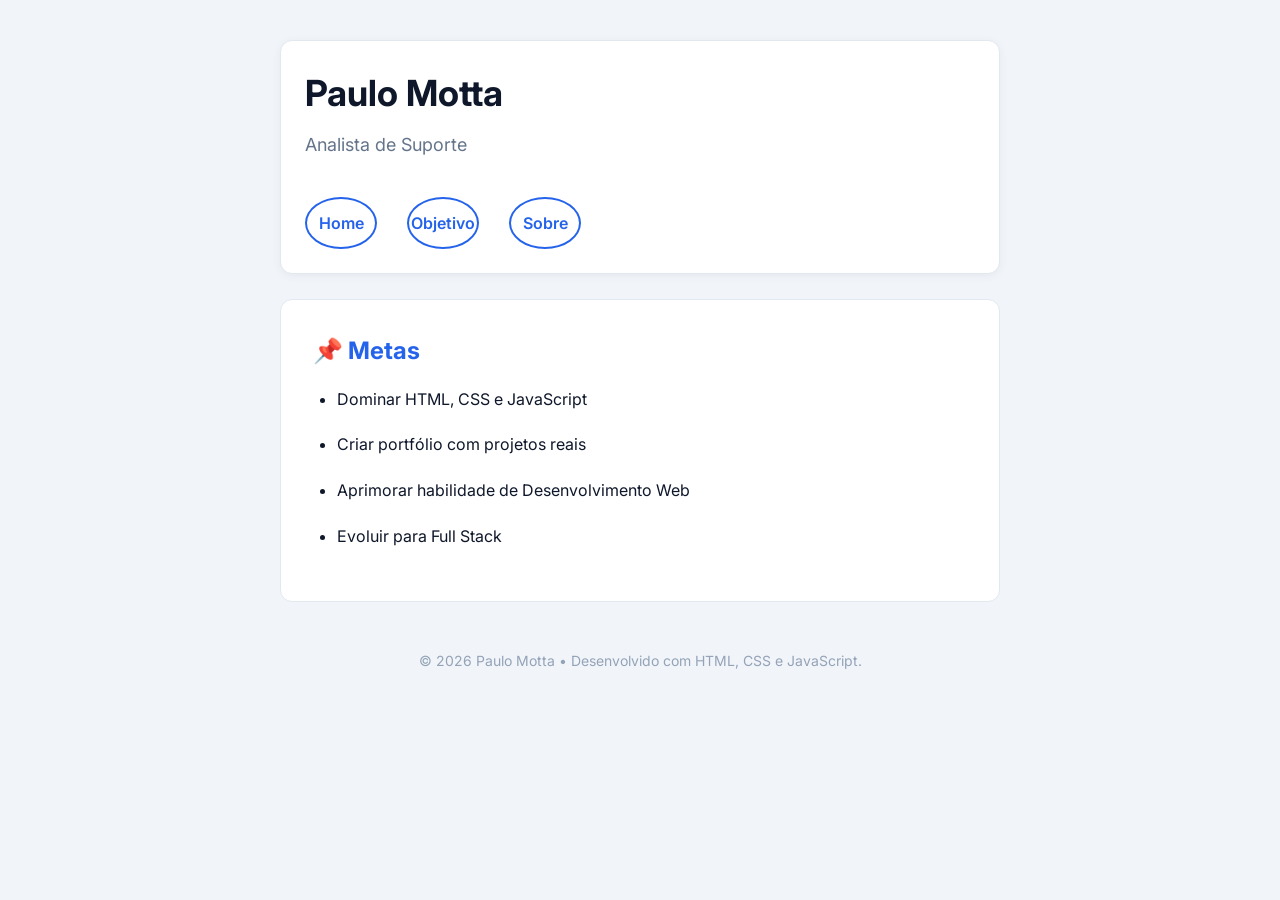
<file: BlogdoPaulo/metas.html>
<!doctype html>
<html lang="pt-BR">

<head>
  <meta charset="UTF-8">
  <meta name="viewport" content="width=device-width, initial-scale=1.0">

  <title>Objetivo | Paulo Motta</title>

  <link rel="preconnect" href="https://fonts.googleapis.com">
  <link rel="preconnect" href="https://fonts.gstatic.com" crossorigin>

  <link href="https://fonts.googleapis.com/css2?family=Inter:wght@400;500;600;700&display=swap"
    rel="stylesheet">

  <link rel="stylesheet" href="./estilo.css">
</head>

<body>

  <!-- MESMO HEADER DO QUEM SOU EU -->
  <header class="perfil">


    <div class="info">

      <h1>Paulo Motta</h1>

      <p class="cargo">
        Analista de Suporte
      </p>

      <div class="redes">

        <a href="index.html">Home</a>

        <a href="objetivo.html">Objetivo</a>

        <a href="quem-sou-eu.html">Sobre</a>

      </div>

    </div>

  </header>

  <!-- MESMO PADRÃO DE CONTEÚDO -->
  <main>

    <section>


      <h2>📌 Metas</h2>

      <ul>

        <li>Dominar HTML, CSS e JavaScript</li>

        <li>Criar portfólio com projetos reais</li>

        <li>Aprimorar habilidade de Desenvolvimento Web</li>

        <li>Evoluir para Full Stack</li>

      </ul>

    </section>

    

  </main>

  <!-- MESMO FOOTER -->
  <footer>

    <p>
      © 2026 Paulo Motta • Desenvolvido com HTML, CSS e JavaScript.
    </p>

  </footer>

</body>

</html>
</file>
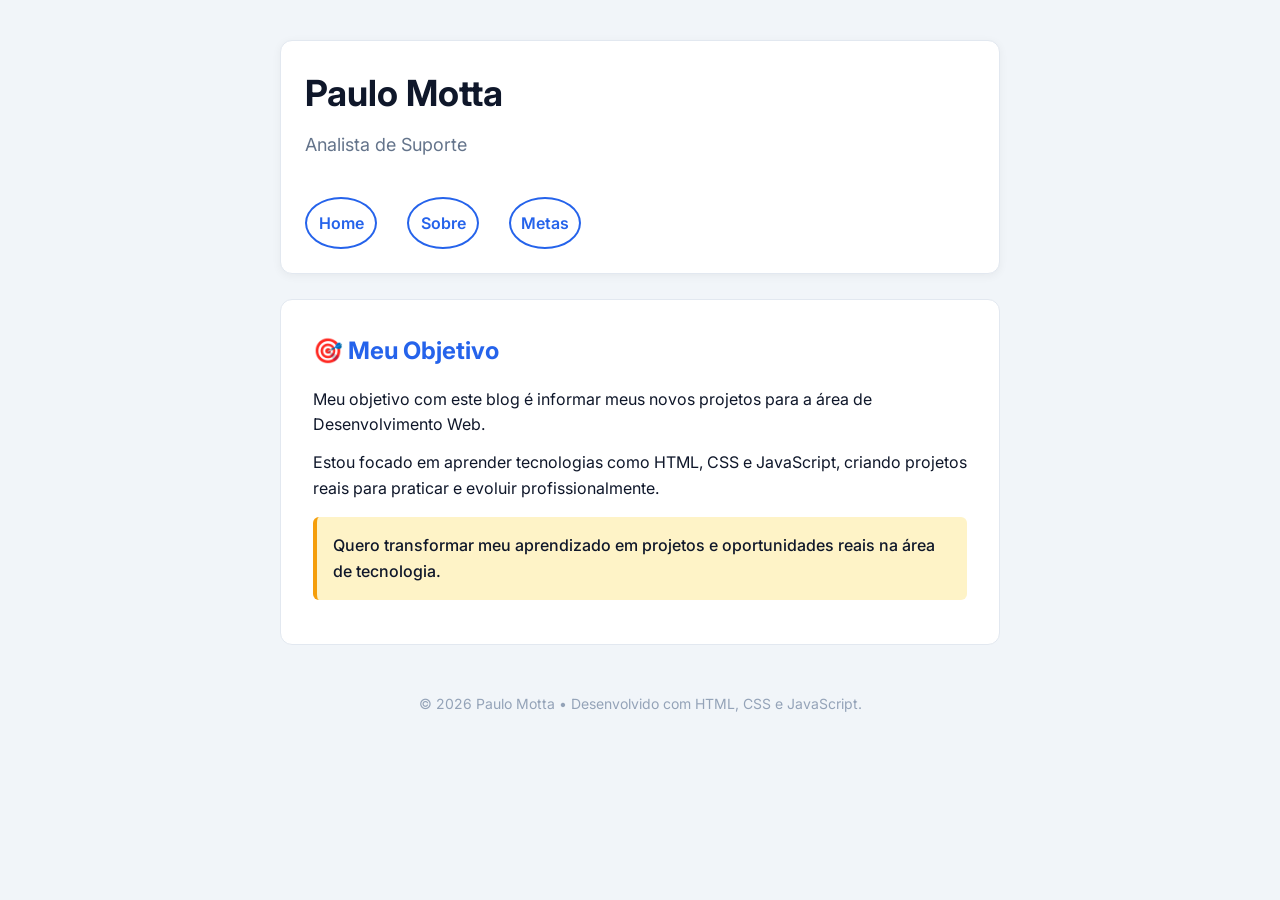
<file: BlogdoPaulo/objetivo.html>
<!doctype html>
<html lang="pt-BR">

<head>
  <meta charset="UTF-8">
  <meta name="viewport" content="width=device-width, initial-scale=1.0">

  <title>Objetivo | Paulo Motta</title>

  <link rel="preconnect" href="https://fonts.googleapis.com">
  <link rel="preconnect" href="https://fonts.gstatic.com" crossorigin>

  <link href="https://fonts.googleapis.com/css2?family=Inter:wght@400;500;600;700&display=swap"
    rel="stylesheet">

  <link rel="stylesheet" href="./estilo.css">
</head>

<body>

  <!-- MESMO HEADER DO QUEM SOU EU -->
  <header class="perfil">



    <div class="info">

      <h1>Paulo Motta</h1>

      <p class="cargo">
        Analista de Suporte
      </p>

      <div class="redes">

        <a href="index.html">Home</a>

        <a href="quem-sou-eu.html">Sobre</a>

        <a href="metas.html">Metas</a>

      </div>

    </div>

  </header>

  <!-- MESMO PADRÃO DE CONTEÚDO -->
  <main>

    <section>

      <h2>🎯 Meu Objetivo</h2>

      <p>
        Meu objetivo com este blog é informar meus novos projetos para a área de 
        Desenvolvimento Web.
    </p>

      <p>
        Estou focado em aprender tecnologias como HTML, CSS e JavaScript,
        criando projetos reais para praticar e evoluir profissionalmente.
      </p>

      <p class="destaque">
        Quero transformar meu aprendizado em projetos e oportunidades reais na área de tecnologia.
      </p>

    </section>

    


  </main>

  <!-- MESMO FOOTER -->
  <footer>

    <p>
      © 2026 Paulo Motta • Desenvolvido com HTML, CSS e JavaScript.
    </p>

  </footer>

</body>

</html>
</file>
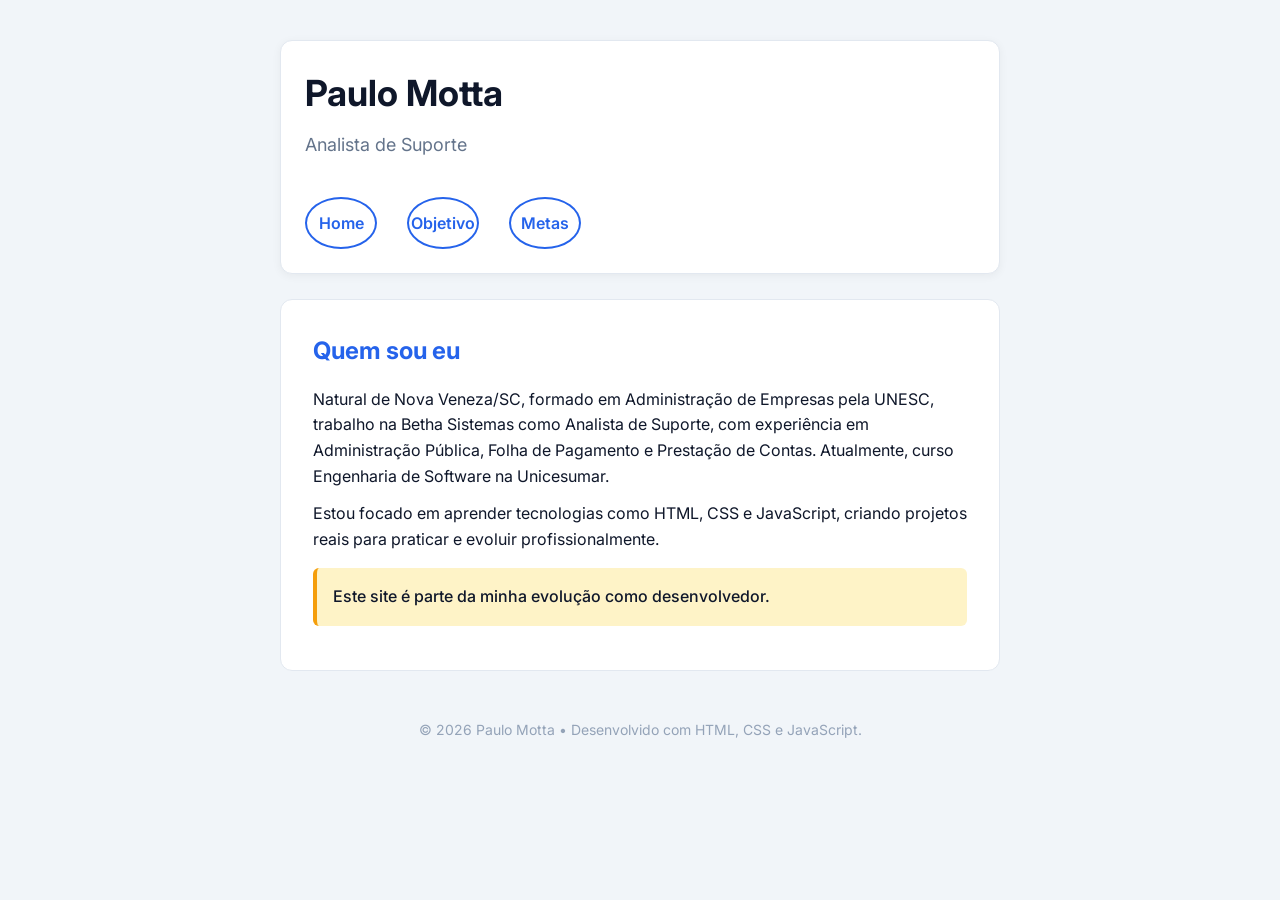
<file: BlogdoPaulo/quem-sou-eu.html>
<!doctype html>
<html lang="pt-BR">

<head>
  <meta charset="UTF-8">
  <meta name="viewport" content="width=device-width, initial-scale=1.0">

  <title>Quem Sou Eu | Paulo Motta</title>

  <link rel="preconnect" href="https://fonts.googleapis.com">
  <link rel="preconnect" href="https://fonts.gstatic.com" crossorigin>

  <link href="https://fonts.googleapis.com/css2?family=Inter:wght@400;500;600;700&display=swap"
    rel="stylesheet">

  <link rel="stylesheet" href="./estilo.css">
</head>

<body>

  <!-- MESMO HEADER DO SITE -->
  <body>

<header class="perfil">

  <div class="info">
    <h1>Paulo Motta</h1>
    <p class="cargo">Analista de Suporte</p>

    <div class="redes">
      <a href="index.html">Home</a>
      <a href="objetivo.html">Objetivo</a>
      <a href="metas.html">Metas</a>
    </div>
  </div>

  </header>

  <!-- SOMENTE CONTEÚDO QUEM SOU EU -->
  <main>

    <section>

      <h2>Quem sou eu</h2>

      <p>
        Natural de Nova Veneza/SC, formado em Administração de Empresas pela UNESC, trabalho na Betha Sistemas como Analista de Suporte, com experiência em Administração Pública, Folha de Pagamento e Prestação de Contas. Atualmente, curso Engenharia de Software na Unicesumar.
      </p>

      <p>
        Estou focado em aprender tecnologias como HTML, CSS e JavaScript,
        criando projetos reais para praticar e evoluir profissionalmente.
      </p>

      <p class="destaque">
        Este site é parte da minha evolução como desenvolvedor.
      </p>

    </section>


  </main>

  <!-- MESMO FOOTER -->
  <footer>

    <p>
      © 2026 Paulo Motta • Desenvolvido com HTML, CSS e JavaScript.
    </p>

  </footer>

</body>

</html>
</file>
<file: BlogdoPaulo/estilo.css>
/* ===== Reset universal ===== */
/* Zera margens e paddings padrão do navegador
       e padroniza o cálculo de tamanho dos elementos */
/* ===== RESET ===== */
/* ===== RESET ===== */
/* ===== RESET ===== */
/* ===== RESET ===== */
/* ===== RESET ===== */
* {
  margin: 0;
  padding: 0;
  box-sizing: border-box;
}

/* ===== BODY ===== */
body {
  font-family: 'Inter', system-ui, sans-serif;
  background: #f1f5f9;
  color: #0f172a;

  padding: 40px 20px;

  line-height: 1.6
}

/* ===== CARD PERFIL ===== */
.perfil {
  display: flex;
  align-items: center;
  gap: 15px;
  background-color: white;
  border: 1px solid #e2e8f0;
  border-radius: 12px;
  max-width: 720px;
  margin: 0 auto 32px auto;
  /* top right bottom left */
  padding: 24px;

  margin-bottom: 25px;

  box-shadow: 0 2px 10px rgba(0,0,0,0.05);
}

/* ===== FOTO ===== */
.perfil img {
  width: 70px;
  height: 70px;

  border-radius: 50%;
  border: 4px solid #2563eb;

  object-fit: cover;
}

/* ===== AREA DE TEXTO ===== */
.info {
  display: flex;
  flex-direction: column;
}

/* ===== NOME ===== */
.info h1 {
  font-size: 36px;
  margin-bottom: 8px;
}

/* ===== CARGO ===== */
.cargo {
  font-size: 18px;
  color: #64748b;
}

/* ===== ICONES ===== */
.redes {
  display: flex;
  gap: 14px;

  margin-top: 18px;
}

/* CIRCULO DOS ICONES */
.redes a {
  width: 72px;
  height: 52px;

  border-radius: 50%;
  border: 2px solid #2563eb;

  display: flex;
  align-items: center;
  justify-content: center;

  background: white;

  text-decoration: none;

  transition: 0.3s;
}

/* HOVER */
.redes a:hover {
  background: #2563eb;
  transform: scale(1.08);
}

/* ICONES */
.redes i {
  font-size: 24px;
  color: #2563eb;
}

/* HOVER ICONES */
.redes a:hover i {
  color: white;
}

/* ===== CARD SOBRE ===== */
.sobre {
  width: 100%;
  max-width: 850px;

  background: white;

  border: 1px solid #dbe2ea;
  border-radius: 16px;

  padding: 30px;

  box-shadow: 0 2px 10px rgba(0,0,0,0.05);
}

/* TITULO */
.sobre h2 {
  color: #2563eb;
  font-size: 32px;

  margin-bottom: 18px;
}

/* TEXTO */
.sobre p {
  font-size: 19px;
  line-height: 1.7;

  margin-bottom: 25px;
}

/* ===== AVISO ===== */
.aviso {
  background: #fef3c7;

  border-left: 5px solid #f59e0b;

  padding: 18px;
  border-radius: 10px;

  font-size: 18px;
  font-weight: 600;
}

/* ===== RESPONSIVO ===== */
@media (max-width: 768px) {

  .perfil {
    flex-direction: column;
    text-align: center;
  }

  .info {
    align-items: center;
  }

  .info h1 {
    font-size: 30px;
  }

  .cargo {
    font-size: 18px;
  }

  .sobre h2 {
    font-size: 28px;
  }

  .sobre p,
  .aviso {
    font-size: 16px;
  }

  .redes {
    justify-content: center;
  }
}

/* ===== Conteúdo principal centralizado ===== */
main {
  max-width: 720px;
  margin: 0 auto;
}

/* ===== Cada bloco vira um card ===== */
section {
  background: white;
  padding: 32px;
  border: 1px solid #e2e8f0;
  border-radius: 12px;
  margin-bottom: 24px;
}

h2 {
  font-size: 24px;
  color: #2563eb;
  margin-bottom: 16px;
}

p {
  margin-bottom: 12px;
}

/* ===== Parágrafo destacado ===== */
.destaque {
  background: #fef3c7;
  padding: 16px;
  border-left: 4px solid #f59e0b;
  border-radius: 6px;
  font-weight: 500;
  margin-top: 16px;
}

/* ===== Lista ===== */
ul {
  padding-left: 24px;
}

ul li {
  margin-bottom: 20px;
}

/* ===== Link ===== */
a {
  color: #2563eb;
  text-decoration: none;
  font-weight: 600;
  display: inline-block;
  margin-right: 16px;
  margin-top: 8px;
}

a:hover {
  text-decoration: underline;
}

/* ===== Botão ===== */
button {
  background: #2563eb;
  color: white;
  border: none;
  padding: 12px 24px;
  font-size: 16px;
  border-radius: 8px;
  cursor: pointer;
  font-family: inherit;
  font-weight: 600;
  margin-top: 8px;
}

button:hover {
  background: #1d4ed8;
}

/* ===== Rodapé ===== */
footer {
  text-align: center;
  margin-top: 48px;
  color: #94a3b8;
  font-size: 14px;
}

/* SKILLS */
.skills ul {
  display: flex;
  list-style-type: none;
  gap: 8px;
  flex-wrap: wrap;
  padding: 0;
  /* responsavel por "quebrar"a linha qdo não existe mais espaço */
}

.skills ul li {
  background-color: #eff6ff;
  color: #2563eb;
  padding: 8px 12px;
  border-radius: 999px;
  font-size: 14px;
  font-weight: 500;
}

.projetos {
  display: flex;
  gap: 16px;
  flex-wrap: wrap;
}

.projetos article {
  background: white;
  flex: 1;
  min-width: 180px;
  border: 1px solid #e2e8f0;
  border-radius: 12px;
  display: flex;
  flex-direction: column;
  overflow: hidden;
}

.projetos .projeto-imagem {
  height: 100px;
}

.projeto-1 {
  background: linear-gradient(135deg, #2563eb, #7c3aed);
}
.projeto-2 {
  background: linear-gradient(135deg, #16a34a, #0891b2);
}
.projeto-3 {
  background: linear-gradient(135deg, #f59e0b, #ef4444);
}

.projetos article h3 {
  font-size: 16px;
  padding: 14px 16px 4px 16px;
}

.projetos article p {
  padding: 0 16px;
  color: #64748b;
  flex-grow: 1;
  /* fazer os p se "esticarem" e ficarem todos no mesmo tamanho */
}

.projetos article a {
  margin: 12px 16px 16px 12px;
  color: #2563eb;
  text-decoration: none;
  font-weight: 600;
}
.projetos article a:hover {
  text-decoration: underline;
}

/* === Formulário de contato · Aula 4 === */

.formulario-contato {
  margin-top: 24px;
  padding-top: 24px;
  border-top: 1px solid #e2e8f0;
  display: flex;
  flex-direction: column;
  gap: 12px;
}

.formulario-contato input,
.formulario-contato textarea {
  padding: 12px;
  border: 1px solid #e2e8f0;
  border-radius: 8px;
  font-family: inherit;
  font-size: 14px;
}

.formulario-contato textarea {
  min-height: 100px;
  resize: vertical;
}

.formulario-contato button {
  align-self: flex-start;
  margin-top: 0;
}

.escondido {
  display: none;
}

.feedback-sucesso {
  margin-top: 16px;
  padding: 12px 16px;
  background-color: #dcfce7;
  color: #166534;
  border: 1px solid #86efac;
  border-radius: 8px;

  display: flex;
  justify-content: space-between;
  align-items: center;
  gap: 16px;
}

.fechar-feedback {
  background: transparent;
  border: none;

  width: 24px;
  height: 24px;

  display: flex;
  align-items: center;
  justify-content: center;

  color: #166534;
  font-size: 20px;
  font-weight: bold;
  cursor: pointer;

  padding: 0;
  margin: 0;
  line-height: 1;
}

.aviso {
  width: 100%;
  text-align: center;
  color: #94a3b8;
  font-style: italic;
  padding: 24px;
  border: 1px dashed #cbd5e1;
  border-radius: 8px;
}

.aviso.erro {
  color: #b91c1c;
  border-color: #fecaca;
  background: #fef2f2;
}

.form-skill {
  display: flex;
  gap: 8px;
  margin-top: 24px;
}

.form-skill input {
  flex: 1;
  padding: 12px;
  border: 1px solid #cbd5e1;
  border-radius: 8px;
  font: inherit;
}
</file>
